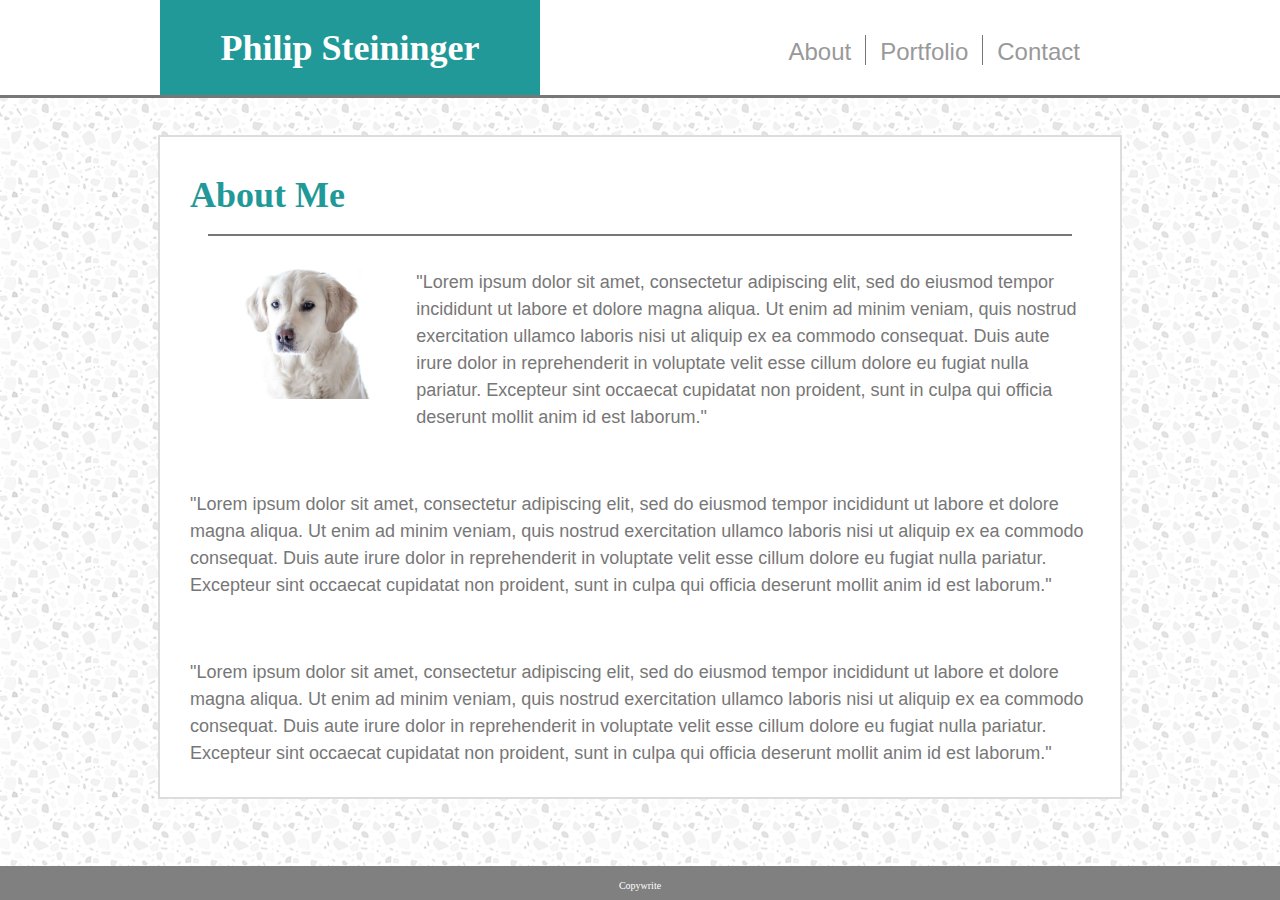
<file: index.html>
<!DOCTYPE html>
<html>

<head>
    <meta charset="utf-8" />
    <meta http-equiv="X-UA-Compatible" content="IE=edge">
    <title>About | Philip Steininger</title>
    <meta name="viewport" content="width=device-width, initial-scale=1">
    <link rel="stylesheet" type="text/css" media="screen" href="assets/css/reset.css" />
    <link rel="stylesheet" type="text/css" media="screen" href="assets/css/style.css" />
</head>

<body>
    <div class="bodyContent">

        <div class="headerContent">
            <div class="whiteHeaderBackground"></div>
            <header>
                <div class=headerElements>
                    <h1 class=nameHeader>Philip Steininger</h1>
                    <nav>
                        <div class="navBar">
                            <a class=navLink href="index.html">About</a>
                            <div class=navDivider></div>
                            <a class=navLink href="portfolio.html">Portfolio</a>
                            <div class=navDivider></div>
                            <a class=navLink href="contact.html">Contact</a>
                        </div>
                    </nav>
                </div>
            </header>
        </div>

        <div class="pageContent">
            <div class=fullScreenLine></div>
            <div class=contentElements>
                <h2 class=pageHeader>About Me</h2>
                <div class=contentDivider></div>
                <img class=picturino alt="porfolio picture" src="assets/images/adorable-animal-breed-159541.jpg" height=130>
                <p>
                    "Lorem ipsum dolor sit amet, consectetur adipiscing elit, sed do eiusmod tempor incididunt ut labore et dolore magna aliqua.
                    Ut enim ad minim veniam, quis nostrud exercitation ullamco laboris nisi ut aliquip ex ea commodo consequat.
                    Duis aute irure dolor in reprehenderit in voluptate velit esse cillum dolore eu fugiat nulla pariatur.
                    Excepteur sint occaecat cupidatat non proident, sunt in culpa qui officia deserunt mollit anim id est
                    laborum."
                </p>
                <p>
                    "Lorem ipsum dolor sit amet, consectetur adipiscing elit, sed do eiusmod tempor incididunt ut labore et dolore magna aliqua.
                    Ut enim ad minim veniam, quis nostrud exercitation ullamco laboris nisi ut aliquip ex ea commodo consequat.
                    Duis aute irure dolor in reprehenderit in voluptate velit esse cillum dolore eu fugiat nulla pariatur.
                    Excepteur sint occaecat cupidatat non proident, sunt in culpa qui officia deserunt mollit anim id est
                    laborum."
                </p>
                <p>
                    "Lorem ipsum dolor sit amet, consectetur adipiscing elit, sed do eiusmod tempor incididunt ut labore et dolore magna aliqua.
                    Ut enim ad minim veniam, quis nostrud exercitation ullamco laboris nisi ut aliquip ex ea commodo consequat.
                    Duis aute irure dolor in reprehenderit in voluptate velit esse cillum dolore eu fugiat nulla pariatur.
                    Excepteur sint occaecat cupidatat non proident, sunt in culpa qui officia deserunt mollit anim id est
                    laborum."
                </p>
            </div>
        </div>
        <div class="footerContent">
            <footer>
                <div class=fullScreenVerticalLine id=footerDivider></div>
                <div class=fullScreenVerticalLine id=footerBar>Copywrite</div>
            </footer>
        </div>
    </div>
</body>

</html>
</file>
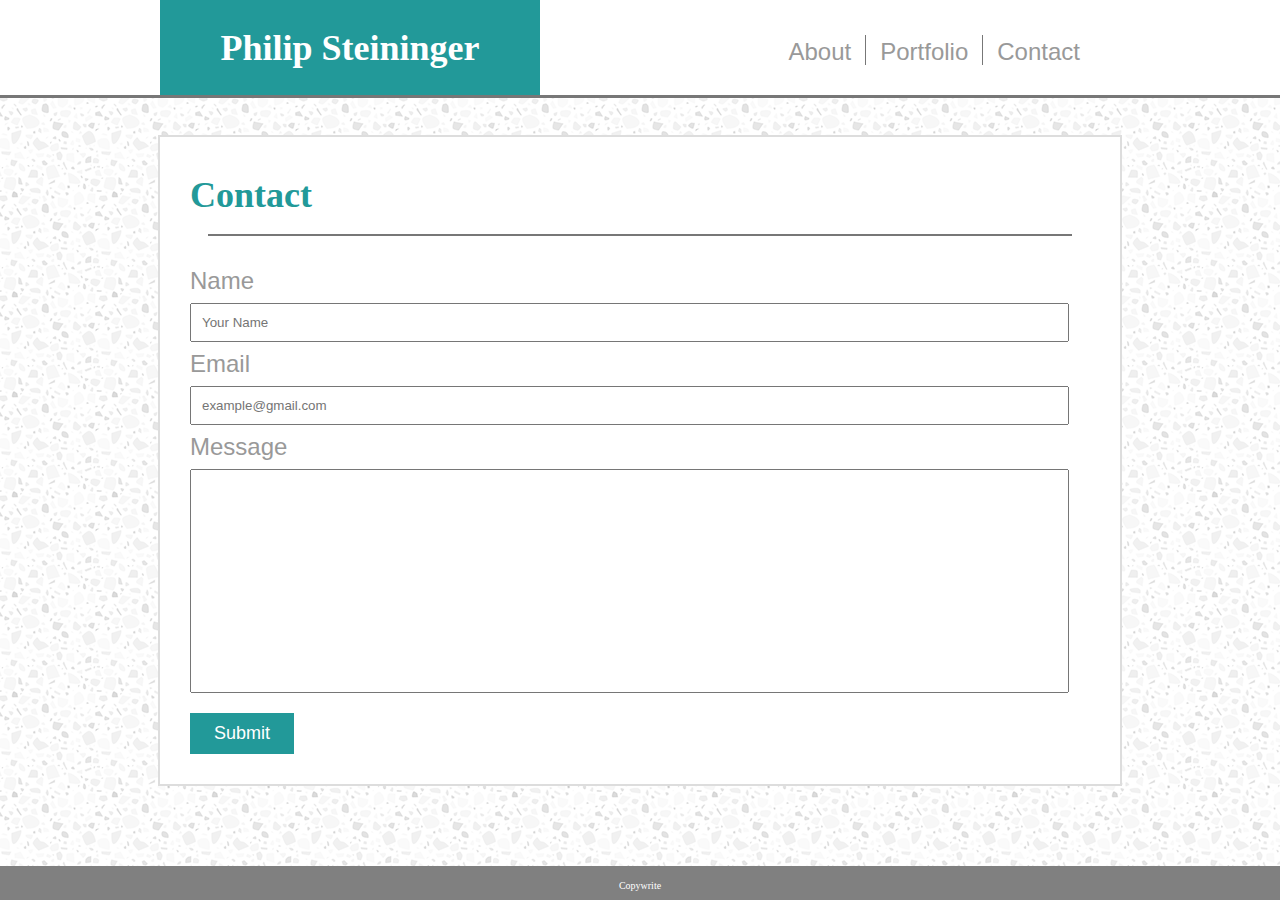
<file: contact.html>
<!DOCTYPE html>
<html>

<head>
    <meta charset="utf-8" />
    <meta http-equiv="X-UA-Compatible" content="IE=edge">
    <title>About | Philip Steininger</title>
    <meta name="viewport" content="width=device-width, initial-scale=1">
    <link rel="stylesheet" type="text/css" media="screen" href="assets/css/reset.css" />
    <link rel="stylesheet" type="text/css" media="screen" href="assets/css/style.css" />
</head>

<body>
    <div class="bodyContent">

        <div class="headerContent">
            <div class="whiteHeaderBackground"></div>
            <header>
                <div class=headerElements>
                    <h1 class=nameHeader>Philip Steininger</h1>
                    <nav>
                        <div class="navBar">
                            <a class=navLink href="index.html">About</a>
                            <div class=navDivider></div>
                            <a class=navLink href="portfolio.html">Portfolio</a>
                            <div class=navDivider></div>
                            <a class=navLink href="contact.html">Contact</a>
                        </div>
                    </nav>
                </div>
            </header>
        </div>

        <div class="pageContent">
            <div class="fullScreenLine"></div>
            <div class=contentElements>
                <h2 class=pageHeader>Contact</h2>
                <div class=contentDivider></div>
                <form class=contactForm>
                    <h3 class=formLabels>Name</h3>
                    <input class=formInputs type="text" placeholder="Your Name">
                    <h3 class=formLabels>Email</h3>
                    <input class=formInputs type="text" placeholder="example@gmail.com">
                    <h3 class=formLabels>Message</h3>
                    <input class=formInputs id=contactMessageBox type="text" value="">
                    <br>
                    <input id=contactSubmitButton type="submit" value="Submit">
                </form>
            </div>
        </div>
        <div class="footerContent">
            <footer>
                <div class="fullScreenVerticalLine" id="footerDivider"></div>
                <div class="fullScreenVerticalLine" id="footerBar">Copywrite</div>
            </footer>
        </div>
    </div>
</body>

</html>
</file>
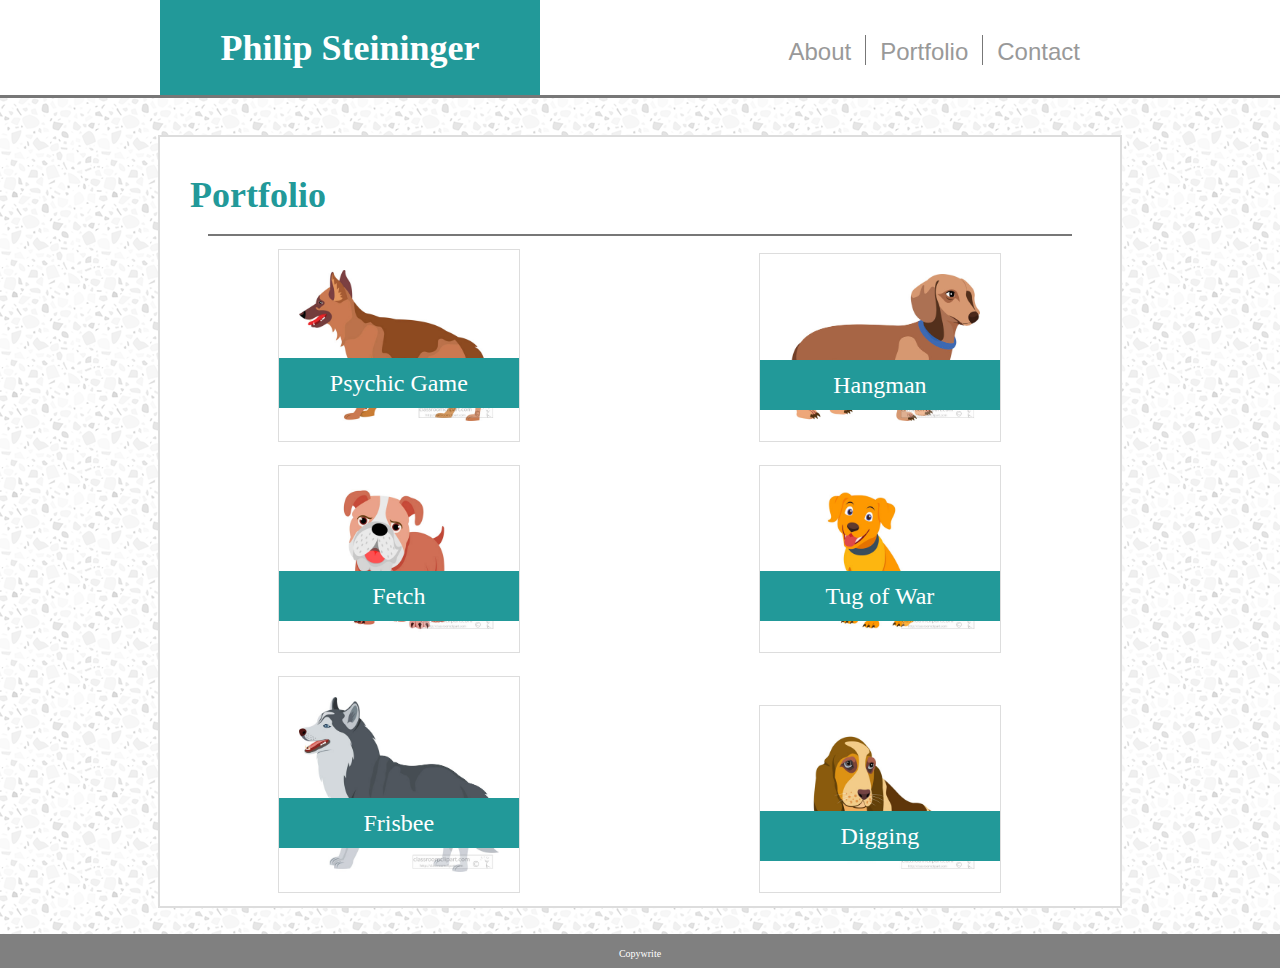
<file: portfolio.html>
<!DOCTYPE html>
<html>

<head>
    <meta charset="utf-8" />
    <meta http-equiv="X-UA-Compatible" content="IE=edge">
    <title>About | Philip Steininger</title>
    <meta name="viewport" content="width=device-width, initial-scale=1">
    <link rel="stylesheet" type="text/css" media="screen" href="assets/css/reset.css" />
    <link rel="stylesheet" type="text/css" media="screen" href="assets/css/style.css" />
</head>

<body>
    <div class="bodyContent">

        <div class="headerContent">
            <div class="whiteHeaderBackground"></div>
            <header>
                <div class=headerElements>
                    <h1 class=nameHeader>Philip Steininger</h1>
                    <nav>
                        <div class="navBar">
                            <a class=navLink href="index.html">About</a>
                            <div class=navDivider></div>
                            <a class=navLink href="portfolio.html">Portfolio</a>
                            <div class=navDivider></div>
                            <a class=navLink href="contact.html">Contact</a>
                        </div>
                    </nav>
                </div>
            </header>
        </div>

        <div class="pageContent">
            <div class="fullScreenLine"></div>
            <div class="contentElements">
                <h2 class="pageHeader">Portfolio</h2>
                <div class="contentDivider"></div>
                <div class="portfolioImagesDiv">
                    <div class="imageLinkDiv">
                        <a class="portfolioImageLink" href="https://pjsteininger.github.io/psychic-game/">Psychic Game</a>
                        <a href="https://pjsteininger.github.io/psychic-game/">
                            <img class="portfolioImage" alt="porfolio picture" src="assets/images/german-shepherd-clipart-617.jpg">
                        </a>
                    </div>

                    <div class="imageLinkDiv">
                        <a class="portfolioImageLink" href="https://pjsteininger.github.io/hangman/">Hangman</a>
                        <a href="https://pjsteininger.github.io/hangman/">
                            <img class="portfolioImage" alt="porfolio picture" src="assets/images/dachshund-clipart-1-617.jpg">
                        </a>
                    </div>

                    <div class="imageLinkDiv">
                        <a class="portfolioImageLink" href="#">Fetch</a>
                        <a href="#">
                            <img class="portfolioImage" alt="porfolio picture" src="assets/images/bulldog-clipart-617.jpg">
                        </a>
                    </div>

                    <div class="imageLinkDiv">
                        <a class="portfolioImageLink" href="#">Tug of War</a>
                        <a href="#">
                            <img class="portfolioImage" alt="porfolio picture" src="assets/images/golden-retriever-clipart-617.jpg">
                        </a>
                    </div>

                    <div class="imageLinkDiv">
                        <a class=portfolioImageLink href="#">Frisbee</a>
                        <a href="#">
                            <img class=portfolioImage alt="porfolio picture" src="assets/images/siberian-husky-clipart-617.jpg">
                        </a>
                    </div>
                    <div class="imageLinkDiv">
                        <a class="portfolioImageLink" href="#">Digging</a>
                        <a href="#">
                            <img class="portfolioImage" alt="porfolio picture" src="assets/images/basset-hound-clipart-617.jpg">
                        </a>
                    </div>
                </div>
            </div>
        </div>

        <div class="footerContent">
            <footer>
                <div class="fullScreenVerticalLine" id="footerDivider"></div>
                <div class="fullScreenVerticalLine" id="footerBar">Copywrite</div>
            </footer>
        </div>

    </div>
</body>

</html>
</file>
<file: assets/css/style.css>
.whiteHeaderBackground {
    background-color: white;
    height: 96px;
    width: 100%;
    margin-bottom: -96px;
}
.headerElements {
    width: 960px;
    margin: auto;
}
.nameHeader {
    text-align: center;
    width: 320px;
    font-size: 36px;
    padding: 30px;
    background-color: #299;
    color: white;
    float: left;
    font-weight: bolder;
    font-family: Georgia, 'Times New Roman', Times, serif;
}
.navBar {
    float: right;
    padding: 30px;
    height: 36px;
}
.navDivider {
    display: inline-block;
    width: 1px;
    height: 30px;
    background-color: #777;
    position: relative;
    top: 5px;
}
.navLink {
    font-size: 24px;
    font-family: Arial, Helvetica, sans-serif;
    color: #999;
    text-decoration: none;
    padding: 0 10px 0 10px;
}
.fullScreenLine {
    height: 3px;
    background-color: #777;
    width: 100%;
    display: inline-block;
    margin-bottom: 14px;
    margin-top: -1px;
}
.contentElements {
    width: 960px;
    margin: auto;
    margin-top: 20px;
    background-color: white;
    border: 2px solid #DDD;
}
.contentDivider {
    height: 2px;
    background-color: #777;
    width: 90%;
    display: inline-block;
    margin: 0 0 0 5%;
}
.pageHeader {
    font-size: 36px;
    padding: 40px 10px 10px 30px;
    color: #299;
    font-family: Georgia, 'Times New Roman', Times, serif;
    font-weight: bolder;
}
.picturino {
    float: left;
    margin: 30px;
    
}
p {
    font-family: Arial, Helvetica, sans-serif;
    line-height: 1.5em;
    font-size: 18px;
    color: #777;
    padding: 30px;
}

.imageLinkDiv {
    text-align: center;
    position: relative;
    display: inline-block;
    width: 49.7%;
}
.portfolioImage {
    margin: 10px;
    width: 200px;
    display: inline-block;
    height: auto;
    padding: 20px;
    border: 1px solid #DDD;
}
.portfolioImageLink {
    top: 55%;
    left: 24.9%;
    width: 240px;
    position: absolute;
    background-color: #299;
    color: white;
    font-size: 24px;
    font-family: Georgia, 'Times New Roman', Times, serif;
    line-height: 50px;
    text-decoration: none;
}
.contactForm {
    padding: 30px;
}
.formLabels {
    font-size: 24px;
    font-family: Arial, Helvetica, sans-serif;
    color: #999;
}
.formInputs {
    margin: 10px 0 10px 0;
    width: 95%;
    padding: 10px;
}
#contactMessageBox {
    height: 200px;
}
#contactSubmitButton {
    color: white;
    background-color: #299;
    font-size: 18px;
    border: none;
    padding: 10px 24px 10px 24px;
    margin-top: 10px;
}
.bodyContent {
    min-height: 100vh;
    position: relative;
    background-image: url("../../assets/images/light-grey-terrazzo.png");
}
.headerContent {
    display: block;
    height: 20%;
}
.pageContent {
    padding-bottom: 60px;
}

.footerContent {
    position: absolute;
    bottom: 0px;
    height: 50px;
    width: 100%;
}
#footerDivider {
    background-color: #299;
    height: 5px;
    margin-bottom: -3px;
    display: inline-block;
}
#footerBar {
    margin: 0;
    background-color: gray;
    height: 10px;
    color: white;
    text-align: center;
    font-size: 10px;
    padding: 15px 0 9px 0;
}

@media screen and (max-width: 980px) {
    .headerElements, .contentElements {
        width: 700px;
    }
    .nameHeader {
        width: 240px;
        font-size: 27px;
        padding: 34.5px;
    }
    .portfolioImageLink {
        left: 15.5%;
    }
}
@media screen and (max-width: 768px) {
    /* The body's bg color will be #333 */
    .headerElements, .contentElements {
        width: 600px;
    }
    .nameHeader {
        width: 200px;
        font-size: 21px;
        padding: 40px 10px 40px 10px;
    }
    .imageLinkDiv {
        text-align: center;
        position: relative;
        display: inline-block;
        width: 49.5%;
    }
    .portfolioImage {
        width: 150px;
    }
    .portfolioImageLink {
        left: 18.1%;
        width: 190px;
    }
}
@media screen and (max-width: 640px) {
    .headerElements {
        width: 100vw;
    }
    .contentElements {
        width: 300px;
    }
    .pageHeader {
        text-align: center;
    }
    .picturino {
        display: block;
        width: 25%;
        margin-left: auto;
        margin-right: auto;
        margin-bottom: 0;
        margin-top: 10px;
        height: auto;
        float: none;
    }
    .navBar, .nameHeader {
        padding: auto;
        text-align: center;
        display: block;
        width: 100vw;
        padding-left: 0;
        padding-right: 0;
    }
    .navBar {
        background: #FFF;
    }
    .nameHeader {
        font-size: 27px;
        padding: auto;
    }
    .imageLinkDiv {
        text-align: center;
        position: relative;
        display: inline-block;
        width: 100%;
    }
    .portfolioImageLink {
        left: 18.2%;
        width: 190px;
    }


}
</file>
